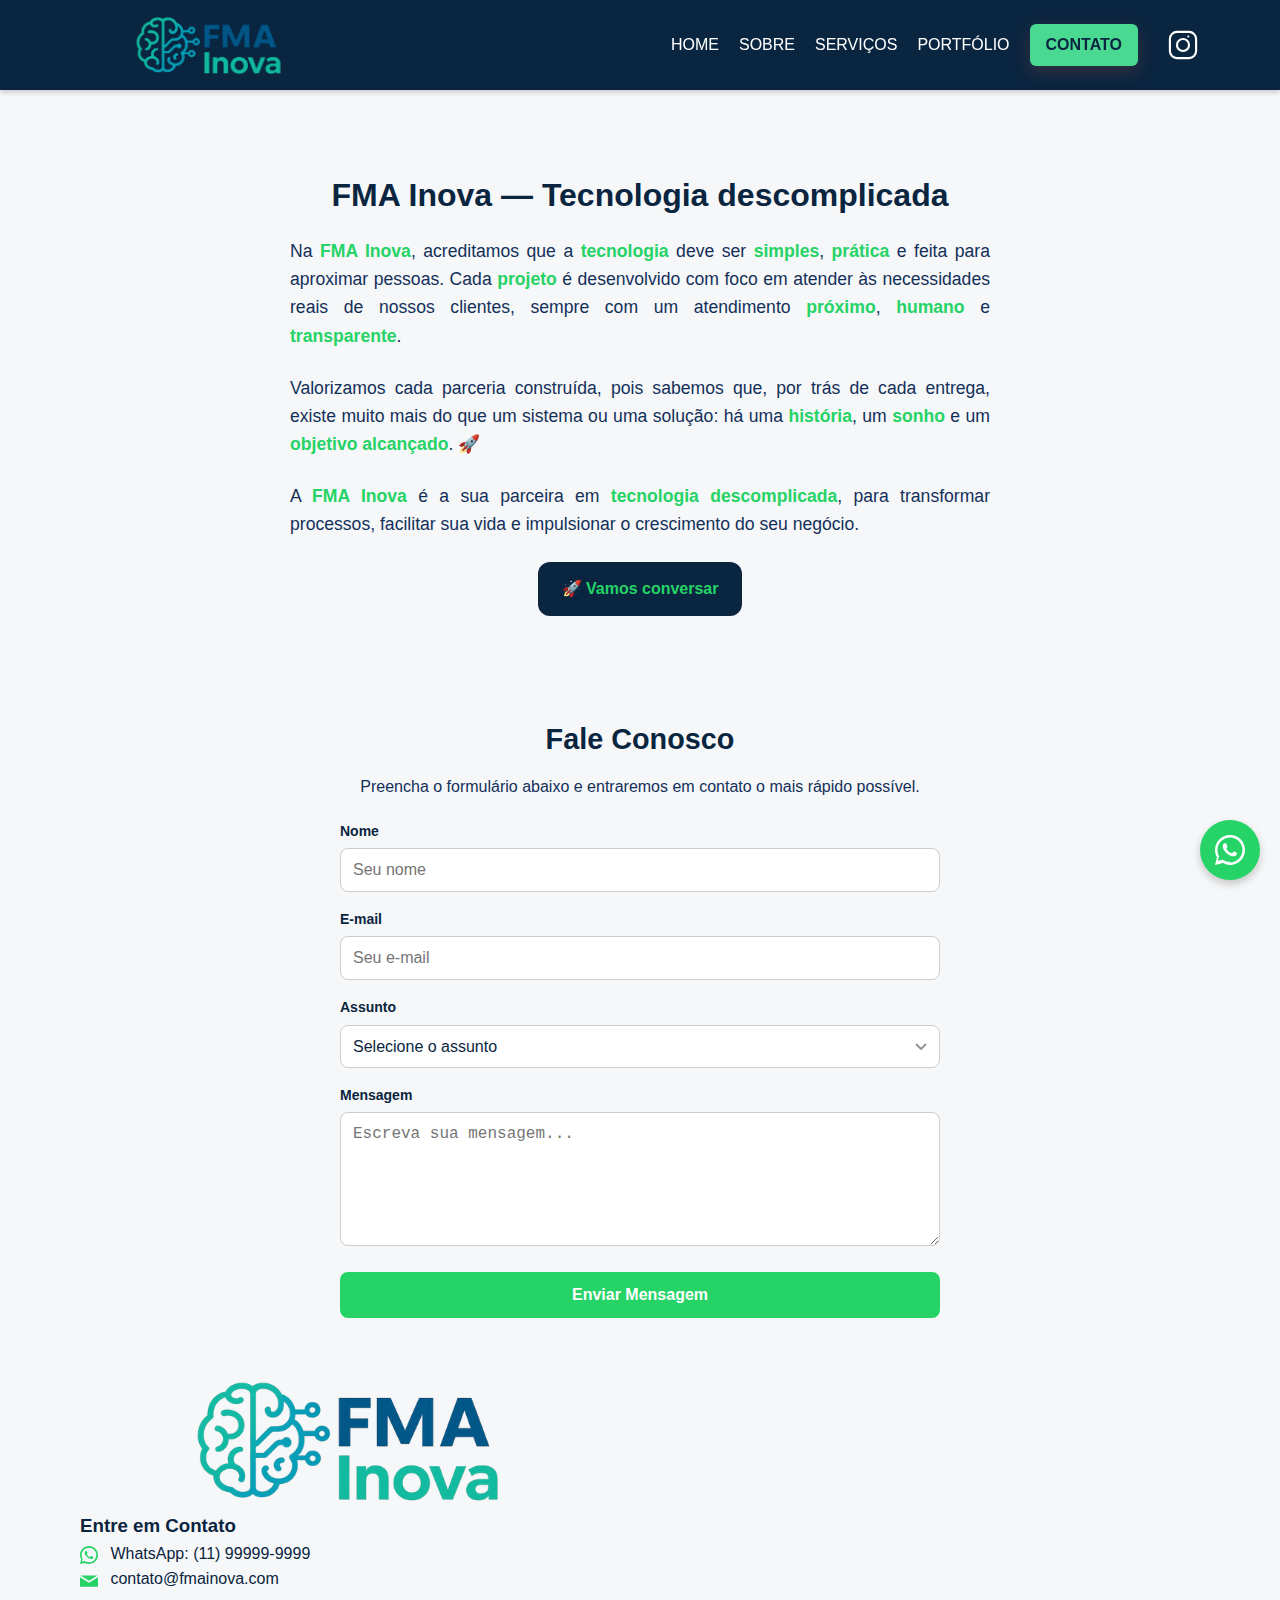
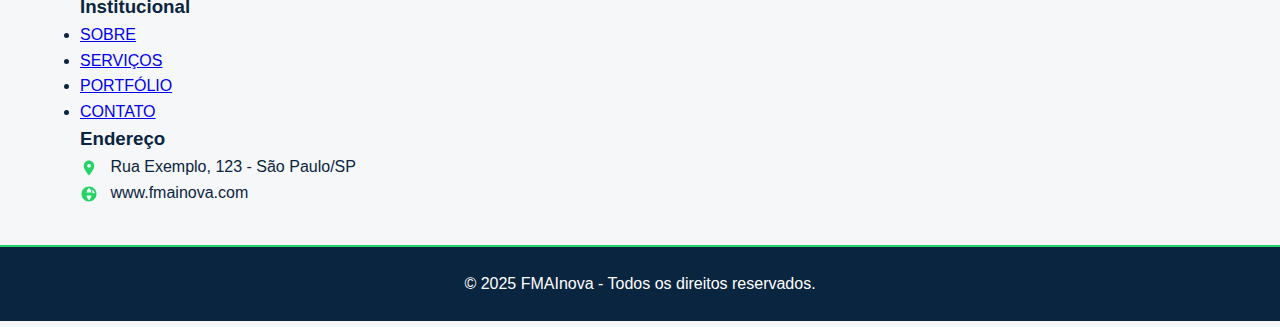
<file: portfolio.html>
<!DOCTYPE html>
<html lang="pt-BR">
<head>
  <meta charset="UTF-8">
  <meta name="viewport" content="width=device-width, initial-scale=1.0">
  <title>FMAInova - Tecnologia e Inovação</title>
  <meta name="description" content="FMAInova - Soluções em tecnologia, inovação e consultoria para empresas que desejam crescer com eficiência.">
  
  <!-- Favicons e PWA -->
  <link rel="icon" type="image/png" sizes="32x32" href="favicon/favicon.png">
  <link rel="icon" type="image/png" sizes="16x16" href="favicon/favicon-16x16.png">
  <link rel="shortcut icon" href="favicon/favicon.ico">

  <!-- Apple iOS -->
  <link rel="apple-touch-icon" sizes="180x180" href="favicon/apple-touch-icon.png">
  <link rel="apple-touch-icon" sizes="152x152" href="favicon/apple-touch-icon-152x152.png">
  <link rel="apple-touch-icon" sizes="120x120" href="favicon/apple-touch-icon-120x120.png">

  <!-- Android / PWA -->
  <link rel="manifest" href="favicon/site.webmanifest">
  <meta name="theme-color" content="#102041">
  <meta name="apple-mobile-web-app-status-bar-style" content="#102041">

  <!-- Microsoft -->
  <meta name="msapplication-TileColor" content="#102041">
  <meta name="msapplication-TileImage" content="favicon/mstile-144x144.png">

  <!-- CSS externo -->
  <link rel="stylesheet" href="style.css">

  <!-- CSS interno para ajustes -->
  <style>
    * {
      margin: 0;
      padding: 0;
      box-sizing: border-box;
    }

    html, body {
      height: 100%;
      -webkit-font-smoothing: antialiased;
      -moz-osx-font-smoothing: grayscale;
    }

    body {
      font-family: 'Segoe UI', Roboto, Arial, sans-serif;
      line-height: 1.6;
      color: var(--navy);
      background: var(--bg);
      -webkit-overflow-scrolling: touch;
      padding-top: 90px; /* evita sobreposição do conteúdo pela navbar fixa */
    }

    .container {
      width: 90%;
      max-width: 1200px;
      margin: 0 auto;
      padding: 0 16px;
    }

    /* NAV */
    .navbar {
      background: var(--navy);
      color: var(--white);
      padding: 12px 0;
      position: fixed;
      top: 0;
      left: 0;
      width: 100%;
      height: 90px;
      display: flex;
      align-items: center;
      justify-content: space-between;
      z-index: 1000;
      box-shadow: 0 2px 6px rgba(0,0,0,0.2);
    }

    .navbar .container {
      display: flex;
      align-items: center;
      justify-content: space-between;
      gap: 16px;
    }

    .logo {
      display: flex;
      align-items: center;
      gap: 12px;
    }

    .logo-img {
      height: 60px;
      width: auto;
      display: block;
    }

    nav ul {
      list-style: none;
      display: flex;
      gap: 18px;
    }

    nav a {
      color: white;
      text-decoration: none;
      font-weight: 400;
    }

    .menu-toggle {
      display: none;
    }

    /* HERO */
    .hero {
      padding: 80px 20px 40px 20px;
      text-align: center;
    }

    .hero h1 {
      font-size: 2rem;
      margin-bottom: 16px;
    }

    .hero p {
      max-width: 700px;
      margin: 0 auto 24px;
      line-height: 1.6;
      font-size: 1.1rem;
      color: #13305a;
    }

    .cta {
      display: inline-block;
      background: #0a2540;
      color: #25d366;
      padding: 14px 24px;
      border-radius: 12px;
      text-decoration: none;
      font-weight: 700;
    }

    /* CONTATO */
    .contact {
      padding: 60px 20px;
      text-align: center;
    }

    .contact .section-title {
      font-size: 1.8rem;
      margin-bottom: 12px;
      color: #0a2540;
    }

    .contact p {
      margin-bottom: 20px;
      color: #13305a;
    }

    .form-contact {
      max-width: 600px;
      margin: 0 auto;
      display: grid;
      gap: 16px;
    }

    .form-group {
      text-align: left;
    }

    .form-group label {
      display: block;
      margin-bottom: 6px;
      font-weight: 600;
      color: #0a2540;
    }

    .form-group input,
    .form-group select,
    .form-group textarea {
      width: 100%;
      padding: 12px;
      border: 1px solid #ccc;
      border-radius: 8px;
      font-size: 1rem;
    }

    .btn-contact {
      background: #25d366;
      color: #fff;
      border: none;
      padding: 14px;
      border-radius: 8px;
      cursor: pointer;
      font-size: 1rem;
      font-weight: 600;
    }

    .btn-contact:hover {
      background: #1da955;
    }

    /* FOOTER */
    footer {
      padding: 24px 0;
      margin-top: 40px;
      background: #0a2540;
      color: #ffffff;
      text-align: center;
      border-top: 2px solid #25d366;
      width: 100%;
      box-sizing: border-box;
    }

    footer .container {
      max-width: 1200px;
      margin: 0 auto;
      padding: 0 16px;
    }

    /* WHATSAPP FIXO */
   .whatsapp-btn {
      position: fixed;
      bottom: 20px;
      right: 20px;
      background: #25d366;
      padding: 12px;
      border-radius: 50%;
      box-shadow: 0 4px 8px rgba(0,0,0,0.2);
      z-index: 50;
    }

    @media (max-width: 768px) {
      nav ul {
        display: none;
      }
      .menu-toggle {
        display: block;
        color: white;
        font-size: 24px;
        cursor: pointer;
      }
      .nav-links.show {
        display: flex;
        flex-direction: column;
        gap: 16px;
        background: var(--blue);
        position: absolute;
        top: 60px;
        right: 0;
        padding: 20px;

        
        /* Reset básico */
html, body {
  margin: 0;
  padding: 0;
  font-family: Arial, sans-serif;
  background: #fff;
}

/* QUADRO ACIMA DO FOOTER */
.pre-footer {
  background: #0a2540;
  color: #fff;
  padding: 20px 20px 10px 20px; /* menor padding para aproximar do footer */
  border-top: 3px solid #25d366;
  margin-bottom: 0; 
}

.pre-footer-container {
  display: grid;
  grid-template-columns: repeat(auto-fit, minmax(220px, 1fr));
  gap: 30px;
  align-items: flex-start;
}

/* Colunas */
.footer-col h3 {
  font-size: 1.2rem;
  margin-bottom: 15px;
  color: #25d366;
}

.footer-col p,
.footer-col ul li {
  margin-bottom: 10px;
  font-size: 0.95rem;
}

.footer-col ul {
  list-style: none;
  padding: 0;
}

.footer-col ul li a {
  color: #fff;
  text-decoration: none;
  transition: color 0.3s;
}

.footer-col ul li a:hover {
  color: #25d366;
}

/* Logo */
.footer-logo {
  max-width: 350px;
  display: block;
  margin: 0 auto;
}

/* Footer */
.footer {
  background: #0a2540;
  color: #fff;
  text-align: center;
  margin: 0; /* remove qualquer espaço acima */
  padding: 15px 20px; /* mantém espaçamento interno */
  border-top: 3px solid #25d366;
}

/* Mobile */
@media (max-width: 768px) {
  .footer-logo {
    max-width: 250px;
    display: block;
    margin: 0 auto;
  }
}
        
        
      }
    }
  </style>
</head>
<body>

  <!-- HEADER -->
  <header class="navbar">
    <div class="container">
      <!-- Logo -->
      <div class="logo">
        <a href="index.html">
          <img src="imagens/logo.png" alt="FMAInova" class="logo-img">
        </a>
      </div>

      <!-- Botão Hamburguer -->
      <div class="menu-toggle" id="menu-toggle">☰</div>

      <!-- Navegação -->
      <nav>
        <ul class="nav-links" id="nav-links">
          <li><a href="index.html" class="nav-item">HOME</a></li>
          <li><a href="index.html#sobre" class="nav-item">SOBRE</a></li>
          <li><a href="index.html#servicos" class="nav-item">SERVIÇOS</a></li>
          <li><a href="portfolio.html" class="nav-item nav-link">PORTFÓLIO</a></li>
          <li><a href="index.html#contato" class="nav-item btn">CONTATO</a></li>
          <li>
            <a href="https://www.instagram.com/fellipearpini/" target="_blank" class="nav-item instagram-link" aria-label="Instagram">
              <svg xmlns="http://www.w3.org/2000/svg" width="24" height="24" fill="#fff" viewBox="0 0 24 24">
                <path d="M7.75 2h8.5A5.75 5.75 0 0 1 22 7.75v8.5A5.75 
                5.75 0 0 1 16.25 22h-8.5A5.75 5.75 0 0 1 2 
                16.25v-8.5A5.75 5.75 0 0 1 7.75 2Zm0 
                1.5A4.25 4.25 0 0 0 3.5 7.75v8.5A4.25 
                4.25 0 0 0 7.75 20.5h8.5a4.25 4.25 0 
                0 0 4.25-4.25v-8.5A4.25 4.25 0 0 0 
                16.25 3.5h-8.5Zm8 1.75a.75.75 0 1 1 
                0 1.5.75.75 0 0 1 0-1.5ZM12 
                7a5 5 0 1 1 0 10 5 5 0 0 
                1 0-10Zm0 1.5a3.5 3.5 0 1 0 
                0 7 3.5 3.5 0 0 0 0-7Z"/>
              </svg>
            </a>
          </li>
        </ul>
      </nav>
    </div>
  </header>

  <!-- HERO -->
<main class="container">
  <section class="hero">
    <h1>
      <span style="color:#0a2540; font-weight:bold;">FMA Inova —</span> 
      <span style="color:#0a2540; font-weight:bold;">Tecnologia descomplicada</span>
    </h1>
    <p style="text-align: justify;">
      Na <span style="color:#25d366; font-weight:bold;">FMA Inova</span>, acreditamos que a 
      <span style="color:#25d366; font-weight:bold;">tecnologia</span> deve ser 
      <span style="color:#25d366; font-weight:bold;">simples</span>, 
      <span style="color:#25d366; font-weight:bold;">prática</span> e feita para aproximar pessoas.  
      Cada <span style="color:#25d366; font-weight:bold;">projeto</span> é desenvolvido com foco em atender às necessidades reais de nossos clientes, 
      sempre com um atendimento <span style="color:#25d366; font-weight:bold;">próximo</span>, 
      <span style="color:#25d366; font-weight:bold;">humano</span> e 
      <span style="color:#25d366; font-weight:bold;">transparente</span>.  
    </p>
    <p style="text-align: justify; margin-top: 16px;">
      Valorizamos cada parceria construída, pois sabemos que, por trás de cada entrega, existe muito mais do que um sistema ou uma solução: 
      há uma <span style="color:#25d366; font-weight:bold;">história</span>, um 
      <span style="color:#25d366; font-weight:bold;">sonho</span> e um 
      <span style="color:#25d366; font-weight:bold;">objetivo alcançado</span>. 🚀  
    </p>
    <p style="text-align: justify; margin-top: 16px;">
      A <span style="color:#25d366; font-weight:bold;">FMA Inova</span> é a sua parceira em 
      <span style="color:#25d366; font-weight:bold;">tecnologia descomplicada</span>, para transformar processos, facilitar sua vida e impulsionar o crescimento do seu negócio.
    </p>
    <a class="cta" href="#contato">🚀 Vamos conversar</a>
  </section>
</main>

    <!-- FALE CONOSCO -->
    <section id="contato" class="contact">
      <div class="container">
        <h2 class="section-title">Fale Conosco</h2>
        <p>Preencha o formulário abaixo e entraremos em contato o mais rápido possível.</p>
        <form class="form-contact">
          
          <div class="form-group">
            <label for="name">Nome</label>
            <input type="text" id="name" name="name" placeholder="Seu nome" required>
          </div>

          <div class="form-group">
            <label for="email">E-mail</label>
            <input type="email" id="email" name="email" placeholder="Seu e-mail" required>
          </div>

          <div class="form-group">
            <label for="subject">Assunto</label>
            <select id="subject" name="subject" required>
              <option value="" disabled selected>Selecione o assunto</option>
              <option value="orcamento">Orçamento</option>
              <option value="duvida">Dúvida</option>
              <option value="suporte">Suporte</option>
            </select>
          </div>

          <div class="form-group">
            <label for="message">Mensagem</label>
            <textarea id="message" name="message" rows="6" placeholder="Escreva sua mensagem..." required></textarea>
          </div>

          <button type="submit" class="btn-contact">Enviar Mensagem</button>
        </form>
      </div>
    </section>
  </main>


<!-- QUADRO ACIMA DO FOOTER -->
<section class="pre-footer">
  <div class="container pre-footer-container">

    <!-- Logo -->
    <div class="footer-col logo-col">
      <img src="imagens/logo.png" alt="FMAInova" class="footer-logo">
    </div>

    <!-- Entre em Contato -->
    <div class="footer-col">
      <h3>Entre em Contato</h3>
      <p>
        <!-- Ícone WhatsApp -->
        <svg xmlns="http://www.w3.org/2000/svg" width="18" height="18" fill="#25d366" viewBox="0 0 24 24" style="vertical-align:middle; margin-right:8px;">
          <path d="M12 0C5.373 0 0 5.373 0 12c0 2.117.551 4.168 1.595 5.975L.057 24l6.207-1.497A11.93 11.93 0 0012 24c6.627 0 12-5.373 12-12S18.627 0 12 0zm0 21.75c-1.817 0-3.588-.477-5.137-1.378l-.368-.214-3.684.889.786-3.598-.24-.374A9.732 9.732 0 012.25 12c0-5.383 4.367-9.75 9.75-9.75S21.75 6.617 21.75 12 17.383 21.75 12 21.75zm5.168-7.553c-.283-.141-1.674-.827-1.933-.921-.259-.096-.447-.141-.636.142s-.73.921-.895 1.11c-.165.188-.33.212-.613.07-.283-.141-1.195-.44-2.276-1.402-.841-.75-1.41-1.676-1.576-1.959-.165-.283-.018-.437.124-.578.127-.127.283-.33.424-.495.142-.165.189-.283.283-.472.094-.188.047-.353-.024-.495-.07-.141-.636-1.533-.872-2.096-.23-.554-.465-.479-.636-.488-.165-.008-.353-.01-.542-.01-.188 0-.495.071-.754.354-.259.283-.99.967-.99 2.359 0 1.391 1.012 2.731 1.154 2.919.142.188 1.993 3.037 4.827 4.257.676.292 1.204.467 1.616.598.678.216 1.294.185 1.781.112.543-.081 1.674-.683 1.91-1.34.236-.657.236-1.22.165-1.34-.07-.118-.259-.188-.542-.329z"/>
        </svg>
        WhatsApp: (11) 99999-9999
      </p>
      <p>
        <!-- Ícone Email -->
        <svg xmlns="http://www.w3.org/2000/svg" width="18" height="18" fill="#25d366" viewBox="0 0 24 24" style="vertical-align:middle; margin-right:8px;">
          <path d="M12 13.065l-11.2-6.965h22.4l-11.2 6.965zm0 2.602l-12-7.465v12.798h24v-12.798l-12 7.465z"/>
        </svg>
        contato@fmainova.com
      </p>
    </div>

    <!-- Institucional -->
    <div class="footer-col">
      <h3>Institucional</h3>
      <ul>
        <li><a href="#sobre">SOBRE</a></li>
        <li><a href="#servicos">SERVIÇOS</a></li>
        <li><a href="portfolio.html">PORTFÓLIO</a></li>
        <li><a href="#contato">CONTATO</a></li>
      </ul>
    </div>

    <!-- Endereço -->
    <div class="footer-col">
      <h3>Endereço</h3>
      <p>
        <!-- Ícone localização -->
        <svg xmlns="http://www.w3.org/2000/svg" width="18" height="18" fill="#25d366" viewBox="0 0 24 24" style="vertical-align:middle; margin-right:8px;">
          <path d="M12 2C8.13 2 5 5.13 5 9c0 5.25 7 13 7 13s7-7.75 7-13c0-3.87-3.13-7-7-7zM12 11.5a2.5 2.5 0 110-5 2.5 2.5 0 010 5z"/>
        </svg>
        Rua Exemplo, 123 - São Paulo/SP
      </p>
      <p>
        <!-- Ícone mundo -->
        <svg xmlns="http://www.w3.org/2000/svg" width="18" height="18" fill="#25d366" viewBox="0 0 24 24" style="vertical-align:middle; margin-right:8px;">
          <path d="M12 2C6.486 2 2 6.486 2 12s4.486 10 10 10 
          10-4.486 10-10S17.514 2 12 2zm7.938 9h-3.088a15.816 15.816 0 00-1.219-5.113A8.027 8.027 0 0119.938 11zM12 4c.813 0 
          2.566 2.246 3.342 6H8.658C9.434 6.246 11.187 4 12 4zM4.062 11h3.088c.231-1.78.688-3.45 1.219-5.113A8.027 8.027 0 004.062 11zm0 
          2a8.027 8.027 0 004.307 5.113A15.816 15.816 0 017.15 13H4.062zM12 20c-.813 0-2.566-2.246-3.342-6h6.684C14.566 17.754 
          12.813 20 12 20zm3.781-1.887A8.027 8.027 0 0019.938 13h-3.088c-.231 1.78-.688 3.45-1.219 5.113z"/>
        </svg>
        www.fmainova.com
      </p>
    </div>

  </div>
</section>


 <!-- FOOTER -->
<footer class="footer">
  <p>© 2025 FMAInova - Todos os direitos reservados.</p>
</footer>

  <!-- WHATSAPP FIXO -->
  <a href="https://wa.me/5527999999999" class="whatsapp-btn" target="_blank" aria-label="Fale conosco no WhatsApp">
    <svg xmlns="http://www.w3.org/2000/svg" width="28" height="28" viewBox="0 0 24 24" fill="#ffffff">
      <path d="M20.52 3.48A11.924 11.924 0 0012 
      0C5.37 0 0 5.37 0 12c0 2.11.55 4.09 
      1.58 5.83L0 24l6.45-1.64A11.923 11.923 
      0 0012 24c6.63 0 12-5.37 
      12-12 0-3.2-1.25-6.2-3.48-8.52zM12 
      21.48c-1.97 0-3.88-.53-5.52-1.53l-.39-.24-3.83.97.99-3.74-.26-.4A9.934 
      9.934 0 012 12c0-5.52 4.48-10 
      10-10 2.66 0 5.17 1.04 7.07 
      2.93A9.936 9.936 0 0122 12c0 
      5.52-4.48 10-10 10zm5.35-7.3c-.29-.14-1.71-.84-1.97-.93-.26-.09-.45-.14-.64.14-.19.29-.74.93-.91 
      1.12-.17.19-.34.21-.63.07-.29-.14-1.23-.45-2.34-1.44-.87-.77-1.46-1.72-1.63-2.01-.17-.29-.02-.45.12-.59.12-.12.26-.31.39-.47.13-.16.17-.28.26-.46.09-.19.05-.35-.02-.49-.07-.14-.64-1.54-.88-2.11-.23-.56-.46-.49-.64-.5-.17-.01-.37-.01-.57-.01-.19 
      0-.49.07-.75.35s-.98.96-.98 
      2.34c0 1.38 1 2.72 1.14 
      2.91.14.19 1.97 3.01 4.77 
      4.22.67.29 1.19.46 1.6.59.67.22 
      1.28.19 1.76.12.54-.08 1.71-.7 
      1.95-1.38.24-.68.24-1.26.17-1.38-.07-.12-.26-.19-.55-.33z"/>
    </svg>
  </a>

  <!-- SCRIPT -->
  <script>
    const menuToggle = document.getElementById('menu-toggle');
    const navLinks = document.getElementById('nav-links');
    menuToggle.addEventListener('click', () => {
      navLinks.classList.toggle('show');
    });
  </script>
</body>
</html>
</file>
<file: style.css>
/* =========================
   SCROLL SUAVE
========================= */
html {
  scroll-behavior: smooth;
}

/* =========================
   VARIÁVEIS GLOBAIS
   ========================= */
:root{
  --bg: #f6f7f8;
  --card-bg: #ffffff;
  --accent: #FF6A42;
  --navy: #0a2540;
  --muted: #8f979b;
  --card-radius: 18px;
  --shadow: 0 8px 30px rgba(11,43,63,0.06);
  --green: #36b877;
  --green-dark: #25d366;
  --white: #ffffff;
}

/* =========================
   RESET BÁSICO
   ========================= */
*{
  margin: 0;
  padding: 0;
  box-sizing: border-box;
}

html, body {
  height: 100%;
  -webkit-font-smoothing: antialiased;
  -moz-osx-font-smoothing: grayscale;
}

body {
  font-family: 'Segoe UI', Roboto, Arial, sans-serif;
  line-height: 1.6;
  color: var(--navy);
  background: var(--bg);
  -webkit-overflow-scrolling: touch;
}

/* =========================
   CONTAINER
   ========================= */
.container{
  width: 90%;
  max-width: 1200px;
  margin: 0 auto;
  padding: 0 16px;
}

/* =========================
   NAVBAR
   ========================= */
.navbar{
  background: var(--navy);
  color: var(--white);
  padding: 12px 0;
  position: sticky;
  top: 0;
  z-index: 1000;
}

.navbar .container{
  display: flex;
  align-items: center;
  justify-content: space-between;
  gap: 16px;
}

.logo{
  display: flex;
  align-items: center;
  gap: 12px;
}

.logo-img{
  height: 60px;
  width: auto;
  display: block;
}

.menu-toggle{
  display: none; /* mostrará em mobile */
  background: transparent;
  border: none;
  color: var(--white);
  font-size: 24px;
}

.nav-links{
  list-style: none;
  display: flex;
  gap: 20px;
  align-items: center;
}

.nav-links a{
  color: var(--white);
  text-decoration: none;
  transition: color .2s;
}

.nav-links a:hover{
  color: #4ad991;
}

/* contato destacado */
.nav-links .btn{
  background: #4ad991;
  color: var(--navy);
  padding: 8px 16px;
  border-radius: 6px;
  font-weight: 700;
  text-decoration: none;
}

.nav-links .btn:hover{
  background: var(--green);
  color: var(--white);
}

/* Mobile menu behaviour */
@media (max-width: 768px){
  .menu-toggle{ display: block; }
  .nav-links{
    position: absolute;
    top: 64px;
    right: 16px;
    background: var(--navy);
    flex-direction: column;
    gap: 12px;
    padding: 16px;
    border-radius: 10px;
    display: none;
    min-width: 180px;
  }
  .nav-links.show{ display: flex; }
}

/* =========================
   NAVBAR DESKTOP
========================= */
.navbar .container {
  display: flex;
  justify-content: space-between; /* logo à esquerda, links à direita */
  align-items: center;
  gap: 16px;
}

.logo {
  display: flex;
  align-items: center;
  gap: 12px;
}

.menu-toggle {
  display: none; /* só aparece no mobile */
}

/* =========================
   NAVBAR MOBILE AJUSTADA
========================= */
@media (max-width: 768px) {

  /* container da navbar: logo à esquerda, hambúrguer à direita */
  .navbar .container {
    display: flex !important;        
    justify-content: space-between !important;
    align-items: center !important;
    gap: 0 !important;
    padding: 12px 16px !important;
  }

  /* logo sempre à esquerda e maior */
  .logo {
    order: 1 !important;
  }

  .logo-img {
    height: 70px !important; /* aumente aqui para tamanho desejado */
    width: auto !important;
  }

  /* menu-toggle (hambúrguer) sempre à direita */
  .menu-toggle {
    display: block !important;
    order: 2 !important;
    font-size: 36px !important;
    background: transparent !important;
    border: none !important;
    color: var(--white) !important;
    cursor: pointer !important;
    margin-right: 16px; /* distância padrão da borda direita */
  }

  /* menu dropdown */
  .nav-links {
    position: absolute !important;
    top: 64px !important;
    right: 16px !important;
    background: var(--navy) !important;
    flex-direction: column !important;
    gap: 12px !important;
    padding: 16px !important;
    border-radius: 10px !important;
    display: none !important;
    min-width: 180px !important;
    z-index: 999 !important;
  }

  .nav-links.show {
    display: flex !important;
  }

  /* links alinhados à esquerda dentro do menu */
  .nav-links a {
    text-align: left !important;
    width: 100% !important;
  }
}

/* =========================
   NAVBAR FIXA NO TOPO
========================= */
.navbar {
  position: fixed;   /* fixa no topo */
  top: 0;
  left: 0;
  width: 100%;
  height: 90px;
  background: var(--navy);
  display: flex;
  align-items: center;
  justify-content: space-between;
  padding: 0 20px;
  z-index: 1000;
  box-shadow: 0 2px 6px rgba(0,0,0,0.2);
}

body {
  padding-top: 70px; /* evita sobreposição do conteúdo */
}

/* =========================
   AJUSTE EXTRA PARA TELAS PEQUENAS (~4.7")
========================= */
@media (max-width: 414px) {
  .navbar .menu-toggle {
    margin-right: 50px !important;  /* afasta mais o hambúrguer da borda direita */
    font-size: 34px !important;     /* tamanho ajustado para não cortar */
  }

  .logo-img {
    height: 65px !important;        /* logo ajustado */
    width: auto !important;
  }

  .navbar .container {
    padding-left: 16px !important;
    padding-right: 16px !important; /* equilíbrio lateral */
  }
}




/* =========================
   HERO (desktop + mobile)
   ========================= */
.hero-desktop{
  position: relative;
  width: 100%;
  min-width: 1366px; /* garante funcionamento em 14" */
  height: auto; /* altura proporcional */
  aspect-ratio: 1920/950; /* mantém proporção original do banner */
  overflow: hidden;
  display: flex;
  justify-content: center;
  align-items: center;
  background: #000; /* fallback */
  padding-top: 400px;
}

.hero-video{
 position: absolute;
  top: 50%;
  left: 50%;
  width: 100%;  /* cobre toda a largura */
  height: auto; /* altura proporcional */
  max-height: 100%; /* não ultrapassa a altura do container */
  transform: translate(-50%, -50%);
  object-fit: cover;
  z-index: 1;
}

#particles-js {
  position: absolute;
  top: 0;
  left: 0;
  width: 100%;
  height: 100%;
  z-index: 2; /* partículas sobre o vídeo */
}

.hero-desktop .container{
   position: relative;
  z-index: 2;
  display: flex;
  flex-direction: column;
  align-items: center;
  justify-content: center;
}

/* botao hero */
.btn-hero{
  display: inline-block;
  margin-top: 24px;
  padding: 20px 36px;
  font-size: 25px;
  font-weight: 700;
  color: #fff;
  background: #25d366;
  border-radius: 40px;
  text-decoration: none;
  transition: transform .2s, box-shadow .2s, background .2s;
}

.btn-hero:hover{
   transform: translateY(-3px);
  box-shadow: 0 8px 20px rgba(0,0,0,0.2);
  background: #25d366;
}



/* hero mobile (imagem) */
.hero-mobile{
  display: none;
}

@media (max-width: 768px){
  .hero-desktop{ display: none; }
  .hero-mobile{
    display: flex;
    flex-direction: column;
    justify-content: center;
    align-items: center;
    width: 100%;
    min-height: 100vh;
    background: url('imagens/banner_mobile.jpeg') no-repeat center top;
    background-size: cover;
    text-align: center;
    padding-top: 400px;
  }
  
  .hero-mobile .container{ 
    width: 100%; 
    padding: 0; 
    z-index: 2;
  }

  .hero-mobile .btn-hero{ 
    margin: 20px auto 0; 
    padding: 20px 36px; 
    font-size: 27px; }
}

/* ajuste extra para telas muito pequenas (~4,7") */
@media (max-width: 414px) {
  .hero-mobile {
    min-height: 90vh; /* aumenta altura proporcional */
    
  }

  .hero-mobile .btn-hero {
    font-size: 27px;
    padding: 20px 28px;
  }
}

/* =========================
   SEÇÕES PADRÃO
   ========================= */
.section{
  padding: 80px 20px;
  text-align: center;
}

.section-title{
  font-size: 2.2rem;
  color: var(--navy);
  margin-bottom: 24px;
}

/* =========================
   GRID & CARDS
   ========================= */
.grid{
  display: grid;
  grid-template-columns: repeat(auto-fit,minmax(280px,1fr));
  gap: 24px;
}

.cards-wrap{
  max-width: 1200px;
  margin: 0 auto;
  display: flex;
  gap: 20px;
  align-items: stretch;
  justify-content: center;
  flex-wrap: wrap;
  padding: 0 10px;
}

.card{
   background: var(--card-bg);
  border-radius: var(--card-radius);
  padding: 22px 24px;   /* menos espaço interno → card mais compacto */
  box-shadow: var(--shadow);
  display: flex;
  flex-direction: column;
  gap: 14px;            /* diminui espaço entre itens internos */
  align-items: stretch;
  width: 100%;
  max-width: 400px;
  text-align: left;
  min-height: auto;     /* <<< remove altura forçada */
}

.card:hover{ transform: translateY(-6px); transition: transform .2s; }

.card-head{
  display:flex;
  gap:18px;
  align-items:center;
}

.card-icon{
  width:72px;
  height:72px;
  min-width:72px;
  display:flex;
  align-items:center;
  justify-content:center;
  border-radius:14px;
  background: linear-gradient(180deg,#fff,#fcfcfc);
  box-shadow: 0 4px 14px rgba(11,43,63,0.03);
}

.title{
  font-size: 22px;
  font-weight: 700;
  color: var(--navy);
}

.items{
  display:flex;
  flex-direction:column;
  gap:14px;
  margin-top:6px;
  flex:1;
}

.item{
  display:flex;
  gap:14px;
  align-items:flex-start;
}

.item .dot{
  width:40px;
  min-width:40px;
  display:flex;
  align-items:flex-start;
  justify-content:center;
  padding-top:2px;
}

.item h4{
  margin:0;
  font-size:16px;
  font-weight:600;
  color: var(--navy);
}

.item p{
  margin:4px 0 0 0;
  color: var(--muted);
  line-height:1.6;
  font-size:14px;
}

/* CTA no card */
.card-cta{
  margin-top:12px;
  display:flex;
  justify-content:center;
}

.btn{
  display:inline-flex;
  gap:10px;
  align-items:center;
  justify-content:center;
  background: var(--green);
  color: #fff;
  border-radius: 38px;
  padding:12px 28px;
  font-weight:600;
  text-decoration:none;
  box-shadow:0 6px 18px rgba(255,106,66,0.18);
  transition: transform .12s, box-shadow .12s, background .12s;
}

.btn:hover{
  transform: translateY(-3px);
  box-shadow: 0 12px 28px rgba(11,43,63,0.08);
  background: #2e9e61;
}

/* layout específico desktop */
@media (min-width: 769px){
  .cards-wrap{ flex-wrap: nowrap; }
  .card{ width: calc(33% - 26px); max-width: none; min-height: auto; }
}

/* tablet */
@media (max-width: 1024px){
  .card{ width: calc(50% - 12px); min-height: auto; }
  .cards-wrap{ gap:18px; }
}

/* mobile */
@media (max-width: 768px){
  .cards-wrap{
    overflow-x: auto;
    flex-wrap: nowrap;
    gap: 15px;
    padding-left: 10px;
    padding-right: 10px;
  }
  .card{ flex: 0 0 85%; max-width: 520px; min-height: auto; }
}

/* =========================
   BALÃO ÚNICO / BALLOON (O QUE FAZEMOS)
   ========================= */
.balloon-wrapper{
  display:flex;
  flex-direction:column;
  gap:20px;
  margin: 0 auto;
  width: 100%;
  max-width: 1200px;
  padding: 0 10px;
}

.balloon{
  background: linear-gradient(145deg,#ffffff,#f1f1f1);
  border-radius: 30px;
  padding: 30px 28px;
  box-shadow: 0 12px 30px rgba(0,0,0,0.06);
  display:flex;
  flex-direction:column;
  gap:20px;
  transition: transform .2s;
}

.balloon-item{
  display:flex;
  gap:20px;
  align-items:center;
  background: #fff;
  border-radius: 20px;
  padding: 22px 24px;
  box-shadow: 0 6px 18px rgba(0,0,0,0.06);
  transition: transform .2s, box-shadow .2s;
}

.balloon-item:hover{
  transform: translateY(-4px);
  box-shadow: 0 10px 25px rgba(0,0,0,0.12);
}

.balloon-icon{
  width: 70px;
  height: 70px;
  min-width:70px;
  display:flex;
  align-items:center;
  justify-content:center;
  border-radius: 16px;
  background: var(--navy);
  color: var(--green-dark);
  font-size: 26px;
  box-shadow: 0 4px 14px rgba(0,0,0,0.06);
}

.balloon-content{
  flex:1;
  text-align:left;
}

.balloon-content h4{
  font-size: 20px;
  margin-bottom: 6px;
  color: var(--navy);
}

.balloon-content p{
  font-size: 15px;
  color: #555;
  line-height: 1.5;
}

/* balão botão */
.btn-balloon{
  display:inline-block;
  padding: 10px 22px;
  background: var(--green);
  color: #fff;
  border-radius: 26px;
  text-decoration:none;
  font-weight:700;
  transition: background .2s, transform .15s;
}

.btn-balloon:hover{
  background: var(--green-dark);
  transform: translateY(-2px);
}

/* responsivo balões */
@media (max-width: 768px){
  .balloon-item{
    flex-direction: column;
    align-items: center;
    text-align: center;
    padding: 16px;
  }
  .balloon-icon{ margin-bottom: 10px; }
  .balloon-content h4{ font-size: 18px; }
  .balloon-content p{ font-size: 14px; }
}

/* =========================
   PORTFÓLIO
   ========================= */
.section-portfolio{
  background: #ffffff;
  padding: 60px 16px;
  display:flex;
  flex-direction:column;
  align-items:center;
  text-align:center;
  box-shadow: 0 6px 20px rgba(0,0,0,0.05);
  border-radius: 16px;
  margin: 40px auto;
}

.section-portfolio h2{
  font-size: 32px;
  margin-bottom: 20px;
  color: #073049;
}

.section-portfolio p{
  font-size: 16px;
  line-height: 1.8;
  max-width: 850px;
  margin: 0 auto 16px auto;
}

/* =========================
   SOBRE NÓS
   ========================= */
.section-about {
  background-color: #0a2540; /* fundo azul escuro */
  padding: 80px 20px;
  color: #ffffff; /* texto branco */
  
}

.section-about h2 {
  font-size: 32px;
  margin-bottom: 20px;
}

.section-about p {
  font-size: 16px;
  line-height: 1.6;
  margin-bottom: 16px;
}

.section-about p.highlight {
  font-weight: 700;
  color: #36b877; /* destaque verde */
}

/* Flex container */
.about-flex {
  display: flex;
  align-items: center;
  justify-content: space-between;
  gap: 40px;
  max-width: 1200px;
  margin: 0 auto;
  flex-wrap: wrap;
}

/* Coluna de texto */
.about-text {
  flex: 1 1 500px;
}

/* Coluna de imagem */
.about-image {
  flex: 1 1 400px;
  text-align: center;
}

.about-image img {
  max-width: 100%;
  border-radius: 12px;
  box-shadow: 0 8px 24px rgba(0,0,0,0.2);
}

/* Responsivo: mobile */
@media (max-width: 768px) {
  .about-flex {
    flex-direction: column;
    text-align: center;
  }

  .about-text, .about-image {
    flex: 1 1 100%;
  }

  .about-text p {
    font-size: 15px;
  }
}

/* =========================
   FORMULÁRIO / FALE CONOSCO
   ========================= */
.contact{
  background: var(--bg);
  padding: 80px 20px;
  text-align: center;
}

.contact .section-title{
  font-size: 2rem;
  color: var(--navy);
}

.form-contact{
  max-width: 650px;
  margin: 20px auto 0;
  display:flex;
  flex-direction:column;
  gap:16px;
}

.form-contact .form-group{
  display:flex;
  flex-direction:column;
  text-align:left;
}

.form-contact label{
  font-size: 14px;
  color: var(--navy);
  margin-bottom: 6px;
  font-weight: 600;
}

.form-contact input,
.form-contact textarea{
  padding: 12px 14px;
  border: 1px solid #d0d6db;
  border-radius: 8px;
  font-size: 15px;
  resize: vertical;
  transition: border-color .15s;
}

.form-contact input:focus,
.form-contact textarea:focus{
  border-color: var(--green);
  outline: none;
}

/* =========================
   Formulário uniforme (desktop e mobile)
========================= */
.form-contact select,
.form-contact input,
.form-contact textarea {
  width: 100%;
  padding: 12px 14px;
  border: 1px solid #d0d6db;
  border-radius: 8px;
  font-size: 15px;
  color: var(--navy);
  background: #fff;
  transition: border-color .15s;
  box-sizing: border-box;
}

/* foco */
.form-contact select:focus,
.form-contact input:focus,
.form-contact textarea:focus {
  border-color: var(--green);
  outline: none;
}

/* remove estilo nativo do select */
.form-contact select {
  appearance: none;
  -webkit-appearance: none;
  -moz-appearance: none;
  cursor: pointer;
  background-image: url("data:image/svg+xml;charset=US-ASCII,%3Csvg%20width%3D'12'%20height%3D'7'%20viewBox%3D'0%200%2012%207'%20fill%3D'none'%20xmlns%3D'http://www.w3.org/2000/svg'%3E%3Cpath%20d%3D'M1%201L6%206L11%201'%20stroke%3D'%238f979b'%20stroke-width%3D'2'/%3E%3C/svg%3E");
  background-repeat: no-repeat;
  background-position: right 12px center;
  background-size: 12px 7px;
}

/* label */
.form-contact label {
  font-size: 14px;
  font-weight: 600;
  color: var(--navy);
  margin-bottom: 6px;
  display: block;
}

/* botão */
.btn-contact {
  padding: 14px 32px;
  background: var(--green);
  color: #fff;
  border-radius: 40px;
  font-size: 16px;
  font-weight: 700;
  border: none;
  cursor: pointer;
  transition: background .2s, transform .15s;
  display: inline-block;
  text-align: center;
  margin-top: 10px;
}

.btn-contact:hover {
  background: var(--green-dark);
  transform: translateY(-2px);
}

/* mobile ajustes */
@media (max-width: 768px) {
  .form-contact select,
  .form-contact input,
  .form-contact textarea {
    font-size: 15px;
    padding: 12px 14px;
  }

  .btn-contact {
    width: 100%;
    padding: 14px 0;
  }
}

/* =========================
   FOOTER
   ========================= */
.site-footer{
  background: var(--navy);
  color: var(--white);
  text-align: center;
  padding: 24px 16px;
  font-size: 16px;
  margin-top: 40px;
  border-top: 2px solid var(--green-dark);
}

.site-footer p{ margin: 0; }

/* =========================
   BOTÃO WHATSAPP FIXO
   ========================= */
.whatsapp-btn{
  position: fixed;
  bottom: 20px;
  right: 20px;
  background: #25d366;
  width: 60px;
  height: 60px;
  border-radius: 50%;
  box-shadow: 0 4px 18px rgba(0,0,0,0.15);
  z-index: 1100;
  display:flex;
  align-items:center;
  justify-content:center;
}

.whatsapp-btn svg{ width: 30px; height: 30px; fill: #fff; }
.whatsapp-btn:hover{ transform: scale(1.05); transition: transform .15s; }

/* =========================
   INSTAGRAM LINK
   ========================= */
.instagram-link svg{
  fill: #fff;
  width: 34px;
  height: 34px;
  vertical-align: middle;
  margin-left: 8px;
  transition: transform .2s, fill .2s;
}

.instagram-link:hover svg{
  transform: scale(1.2);
  fill: #E1306C;
}

/* =========================
   SCROLLBAR (desktop webkit)
   ========================= */
::-webkit-scrollbar{ width: 12px; height: 8px; }
::-webkit-scrollbar-track{ background: #f1f1f1; border-radius: 10px; }
::-webkit-scrollbar-thumb{ background-color: var(--green-dark); border-radius: 10px; border: 3px solid #f1f1f1; }
::-webkit-scrollbar-thumb:hover{ background-color: #1ebe57; }

/* =========================
   AJUSTES FINAIS / UTILITÁRIOS
   ========================= */
.text-center{ text-align:center; }
.mt-20{ margin-top:20px; }
.mb-20{ margin-bottom:20px; }

/* =========================
   RESPONSIVIDADE GERAL
   ========================= */
@media (max-width: 1024px){
  .section{ padding: 60px 16px; }
  .section-title{ font-size: 1.9rem; }
}

@media (max-width: 768px){
  .section{ padding: 40px 12px; }
  .section-title{ font-size: 1.6rem; }
  .logo-img{ height: 50px; }
  .nav-links{ gap: 12px; }
}

/* =========================
   SEÇÃO SERVIÇOS
========================= */
#servicos {
  padding: 60px 0;
  background: #f9f9f9;
  text-align: center;
}

#servicos .section-title {
  font-size: 2.4rem;
  color: #0a2540;
  margin-bottom: 50px;
  font-weight: 700;
}

/* Coluna única centralizada */
.cards-column {
  display: flex;
  flex-direction: column;
  gap: 15px; /* reduz o espaço entre cards */
  width: 100%;
  max-width: 1200px;
  margin: 0 auto;
  padding: 0 20px;
}

/* Card retangular */
.card {
  background: #fff;
  border-radius: 16px;
  padding: 12px 20px; /* reduz espaço interno */
  width: 100%;
  max-width: 1000px;
  margin: 0 auto 20px; /* espaço entre cards */
  box-shadow: 0 4px 10px rgba(0, 0, 0, 0.08);
  display: flex;
  align-items: center;
  justify-content: flex-start;
  gap: 15px; /* espaço entre ícone e texto */
}

.card:hover {
  transform: translateY(-6px);
  box-shadow: 0 12px 28px rgba(0, 0, 0, 0.15);
}

/* Ícone */
.card-icon {
  flex-shrink: 0; /* não deixa o ícone deformar */
  margin-bottom: 0; /* remove o espaço extra */
}

.card-icon svg {
  width: 50px;
  height: 50px;
}

.card-content {
  flex: 1;
  text-align: left;
}


/* Título */
.card .title {
  font-size: 1.2rem;
  font-weight: 700;
  color: #0a2540;
  margin-bottom: 4px; /* menos espaço */
}

/* Texto */
.card .items {
  margin-bottom: 4px; /* reduz espaço entre texto e botão */
}

.card .items p {
  font-size: 0.95rem;
  color: #333;
  line-height: 1.3;
  margin: 0; /* remove espaço embaixo */
  margin-bottom: 8px;
}

/* Botão */
.card-cta .btn {
  display: inline-block;
  background: #25d366;
  color: #fff;
  font-size: 0.95rem;
  font-weight: 600;
  padding: 8px 18px; /* botão menor */
  border-radius: 8px;
  text-decoration: none;
  transition: background 0.3s ease, transform 0.2s ease;
}

.card-cta .btn:hover {
 background: #0a2540;
  transform: scale(1.05);
}

.card-cta {
  margin-top: 4px; /* menos espaço */
}

/* Responsividade */
@media (max-width: 768px) {
  #servicos {
    padding: 50px 15px;
  }

  .card {
    padding: 20px 15px; /* compacto no mobile */
  }

  .card-icon svg {
    width: 60px;
    height: 60px;
  }

  .card .title {
    font-size: 1.4rem;
  }

  .card .items p {
    font-size: 0.95rem;
  }

  .card-cta .btn {
    padding: 10px 20px;
    font-size: 0.95rem;
  }
}

/* =========================
   BOTÃO SCROLL PARA CIMA
========================= */
.scroll-top {
  position: fixed;
  bottom: 20px; /* diminua para subir, aumente para descer */
  left: 20px;
  width: 60px;
  height: 60px;
  background: #25d366;
  border-radius: 50%;
  display: flex;
  align-items: center;
  justify-content: center;
  box-shadow: 0 4px 18px rgba(0,0,0,0.15);
  z-index: 1100;
  cursor: pointer;
  transition: transform 0.2s ease, opacity 0.3s ease;
  opacity: 0.8;
}
</file>
